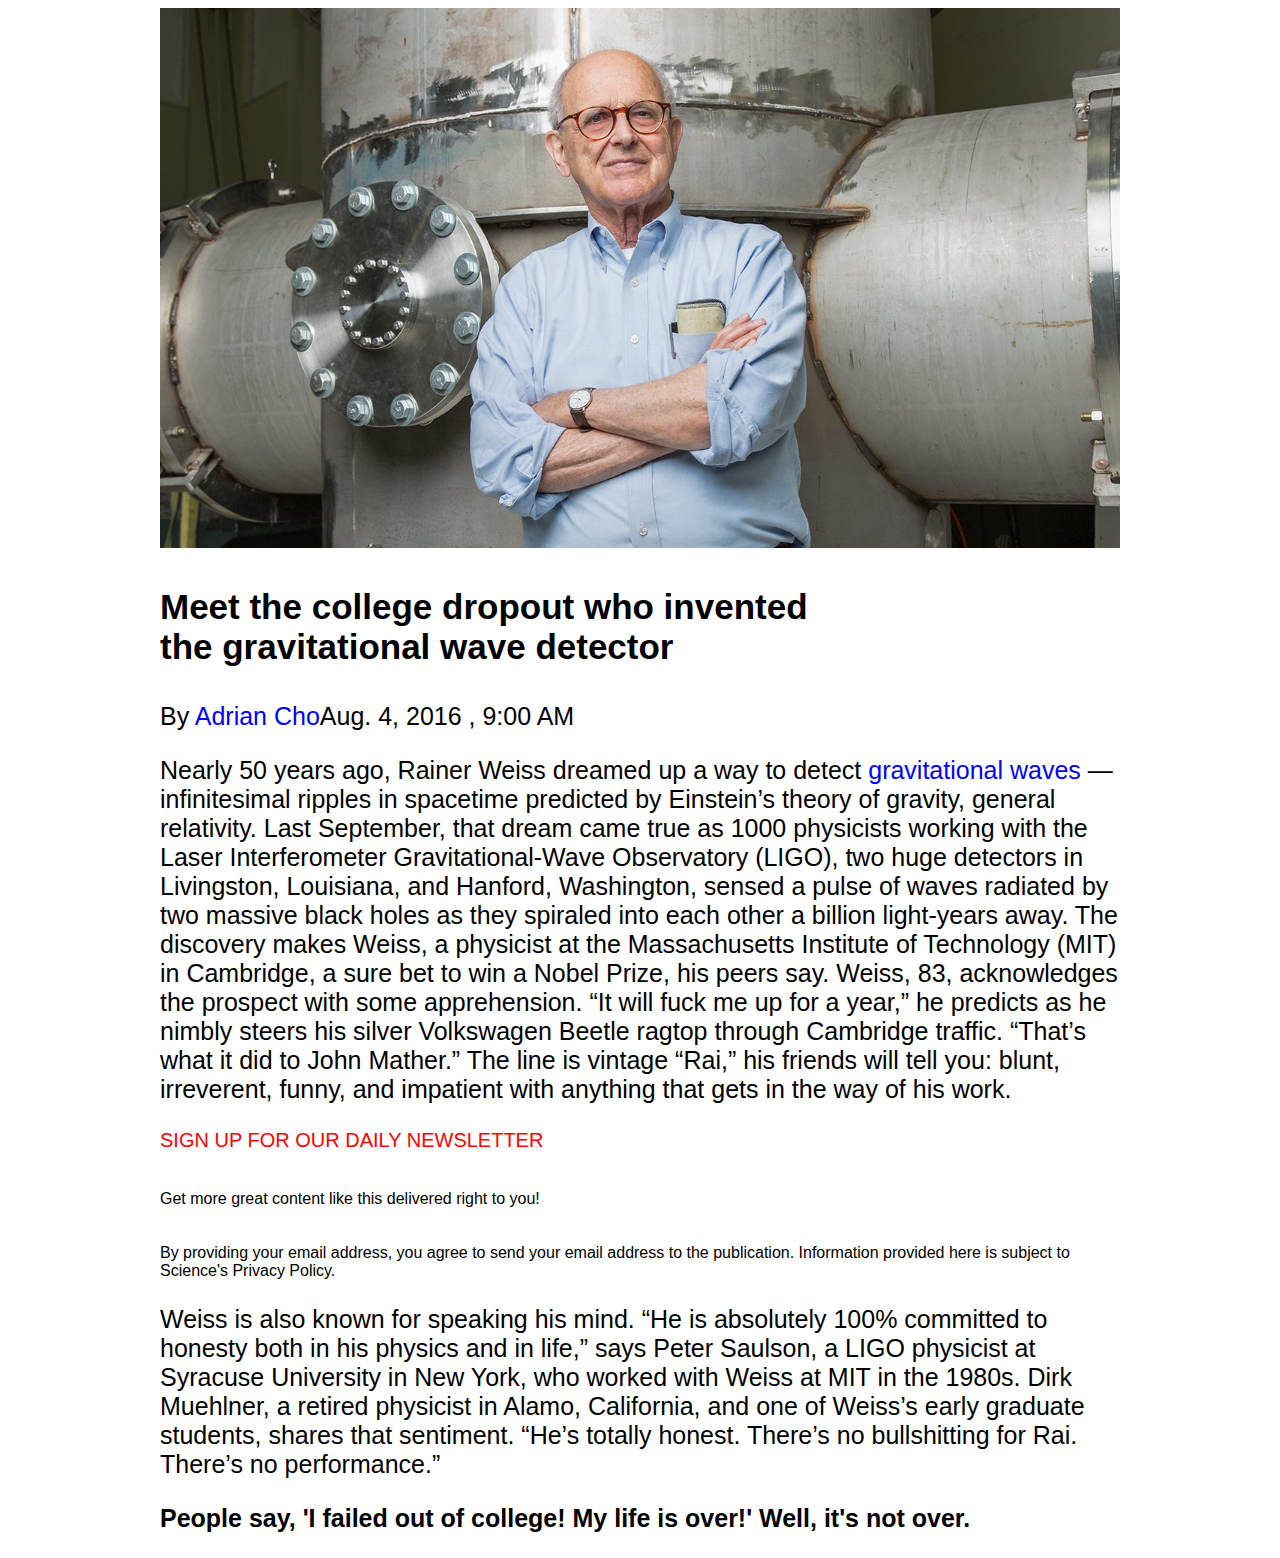
<file: index.html>
<!DOCTYPE html>
<html lang="en">
<head>
	<meta charset="UTF-8">
	<title>GOFE_07</title>
	<link rel="stylesheet" href="style.css">
</head>
<body>
	<div class="wrapper">
		<img class ="article" src="img/Rainer-Weiss-1280x720.jpg" alt="men">
		<p class="top">Meet the college dropout who invented 
		<br>the gravitational wave detector</p>
		<p>By <span class="blue">Adrian Cho</span>Aug. 4, 2016 , 9:00 AM</p>
		<p>Nearly 50 years ago, Rainer Weiss dreamed up a way to detect <span class="blue"> gravitational waves </span> —infinitesimal ripples in spacetime predicted by Einstein’s theory of gravity, general relativity. Last September, that dream came true as 1000 physicists working with the Laser Interferometer Gravitational-Wave Observatory (LIGO), two huge detectors in Livingston, Louisiana, and Hanford, Washington, sensed a pulse of waves radiated by two massive black holes as they spiraled into each other a billion light-years away. The discovery makes Weiss, a physicist at the Massachusetts Institute of Technology (MIT) in Cambridge, a sure bet to win a Nobel Prize, his peers say. Weiss, 83, acknowledges the prospect with some apprehension. “It will fuck me up for a year,” he predicts as he nimbly steers his silver Volkswagen Beetle ragtop through Cambridge traffic. “That’s what it did to John  Mather.” The line is vintage “Rai,” his friends will tell you: blunt, irreverent, funny, and impatient with anything that gets in the way of his work.</p>
		<p class="red">SIGN UP FOR OUR DAILY NEWSLETTER</p>
		<br> Get more great content like this delivered right to you!
		<br>
		<br>
		<br>By providing your email address, you agree to send your email address to the publication. Information provided here is subject to Science's Privacy Policy.
		
		<p>Weiss is also known for speaking his mind. “He is absolutely 100% committed to honesty both in his physics and in life,” says Peter Saulson, a LIGO physicist at Syracuse University in New York, who worked with Weiss at MIT in the 1980s. Dirk Muehlner, a retired physicist in Alamo, California, and one of Weiss’s early graduate students, shares that sentiment. “He’s totally honest. There’s no bullshitting for Rai. There’s no performance.”</p>
		<p><b>People say, 'I failed out of college! My life is over!' Well, it's not over.</b></p>

	</div>
</body>
</html>
</file>
<file: style.css>
body {
	font-family: sans-serif;
}
.wrapper {
	width: 960px;
	margin: auto;
}
.article {
	width: 960px;
	margin: auto;
}
.top {
	font-size: 35px;
	font-weight: bold;
}
.blue {
	color: blue;
}
p {
	font-size: 25px;
}
.red {
	font-size: 20px;
	color: red;
}
</file>
